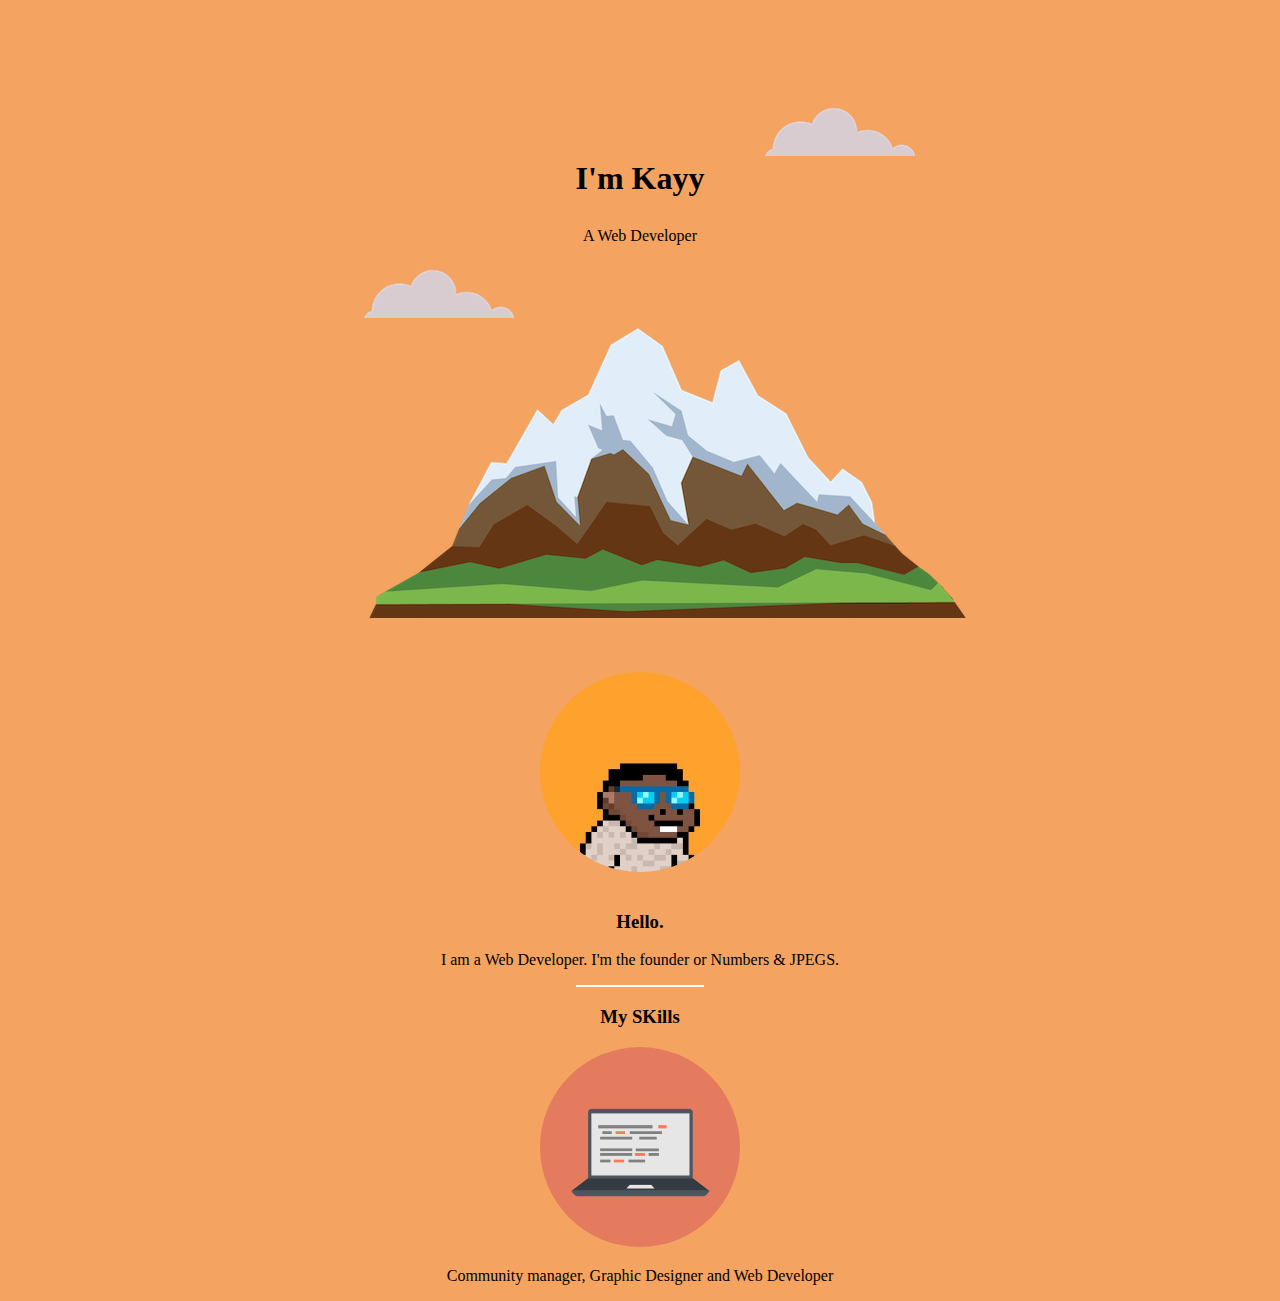
<file: Index.html>
<!DOCTYPE html>
<html>
<head>
    <meta charset="UTF-8" />
    <title>Kayy</title>
</head>
<link rel="stylesheet" href="Styles.css">

<link rel="shortcut icon" href="favicon.ico" type="image/x-icon">
<link rel="preconnect" href="https://fonts.googleapis.com">
<body>
<img class="top-cloud" src="cloud.png" alt="Cloud-image">
   <div class="Top-container">
     <h1> I'm Kayy</h1>
    <p class="WEB"> A Web Developer<p> 
    </div>
<img class="bottom-cloud" src="cloud.png" alt="Cloud-image">
<img class="mountain" src="mountain.png" alt="Mountain-image">

<div>
<img class="kayy" src="KAYY.png" alt="kayy">
</div>

<div>
<p class="hello"> <h3>Hello.</h3></p>
<p class="bio">I am a Web Developer. I'm the founder or Numbers & JPEGS.</p>
</div>
<hr noshade="10px" width="10%" color="white">

<h3>My SKills</h3>

<img class="computer" src="computer.png" alt="Computer">
<p>Community manager, Graphic Designer and Web Developer</p>

</div>
    
</body>
</html>
</file>
<file: Styles.css>
body{
    text-align: center;
    background-color: sandybrown;
    font-family: Cambria, Cochin, Georgia, Times, 'Times New Roman', serif;
}
h1{
    text-align: center;
    margin-top: 0;
    margin-bottom: 0;
    margin-left: auto;
    margin-right: auto;
}

div{
    background-color: sandybrown;
    
}

.Middle-container{
    width: 200px;
    height: 200px;
    background-color: black;
}
.Bottom-container{
    width: 200px;
    height: 200px;
    background-color: blue;
}

.head{
    display: inline;
}

.top-cloud{
    position: relative;
    padding-top: 100px;
    left: 200px;

}

.mountain{
    position: relative;
    right: 50px;
  }

.bottom-cloud{
    position: relative;
    left: 100px;
bottom: 300px;
}

.WEB{
    text-align: center;
    margin-top: 30px;
}

.kayy{
    position: relative;
    top: 50px;
   width: 200px;
   height: 200px;
   border-radius: 100px;
}

.bio{
   
}

.hello{
    padding-top: 50px;
}

.computer{
    width: 200px;
   height: 200px;
    border-radius: 200px;
}
</file>
